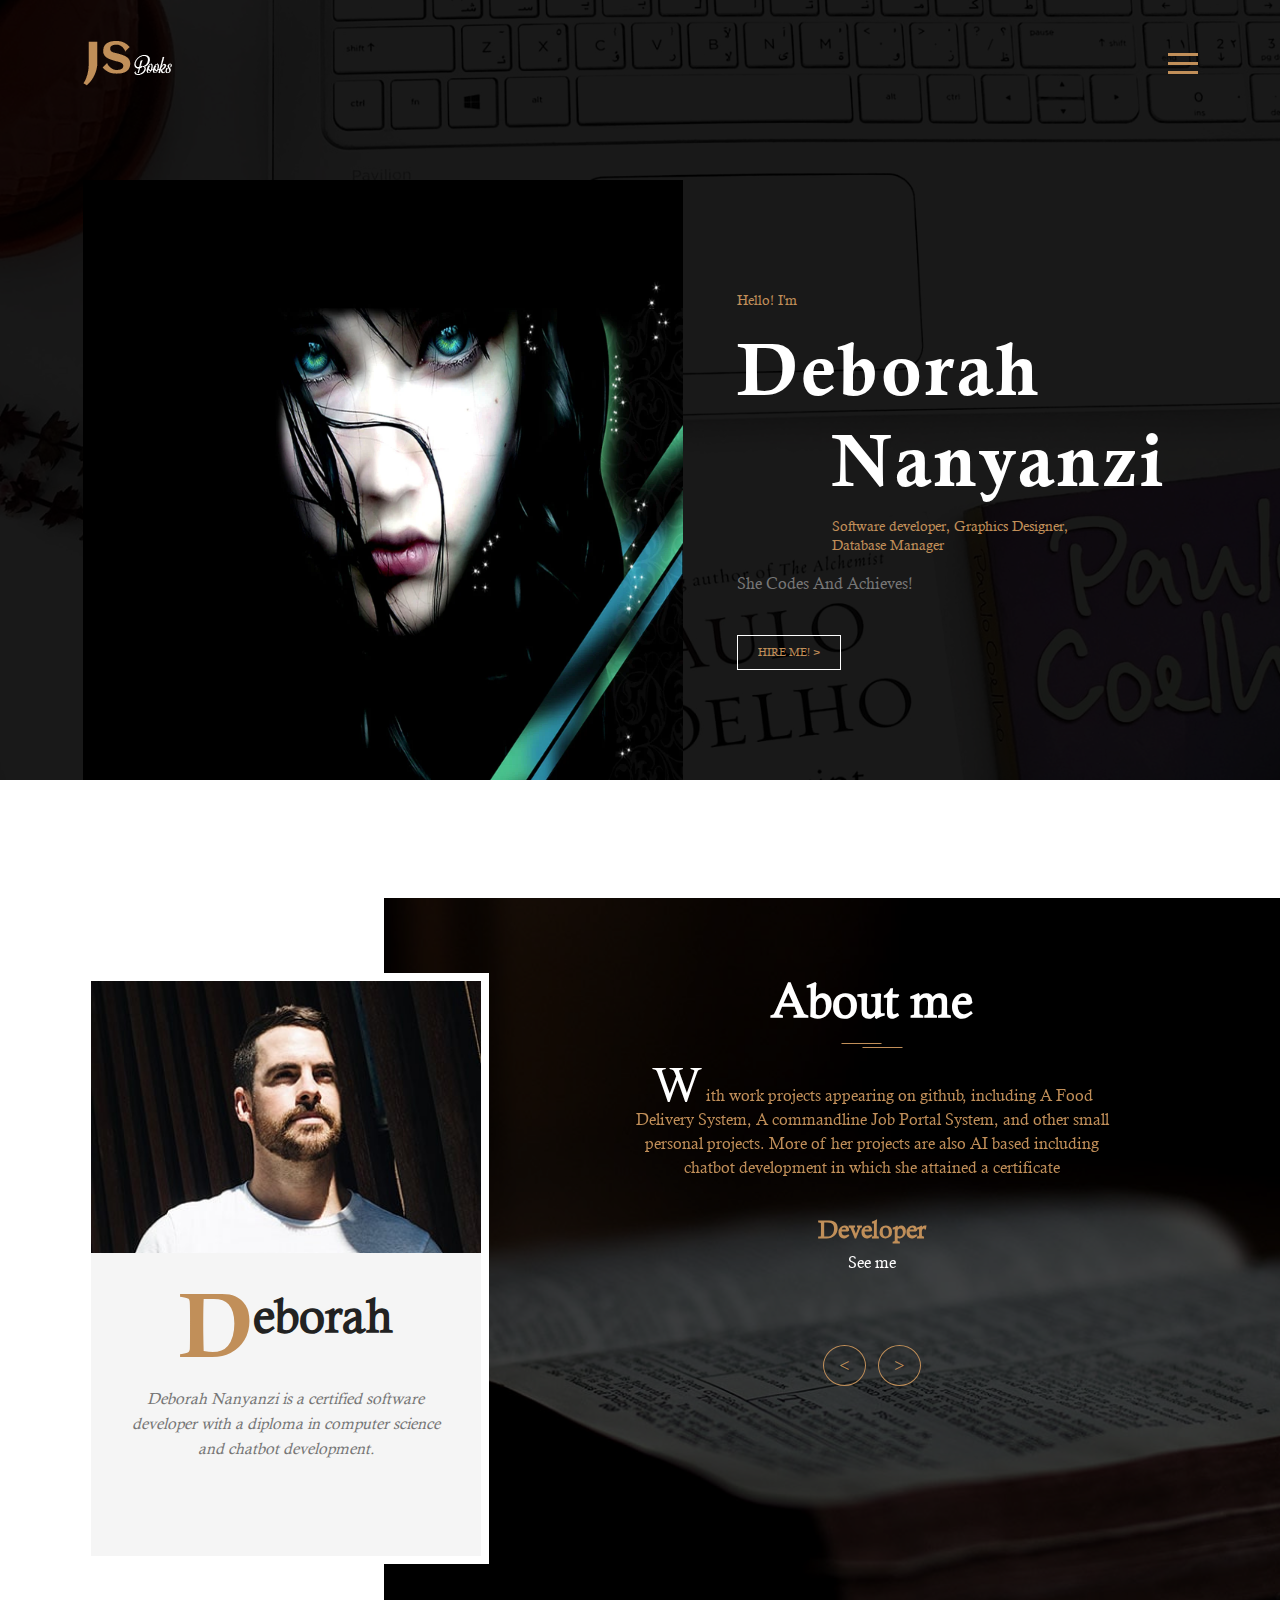
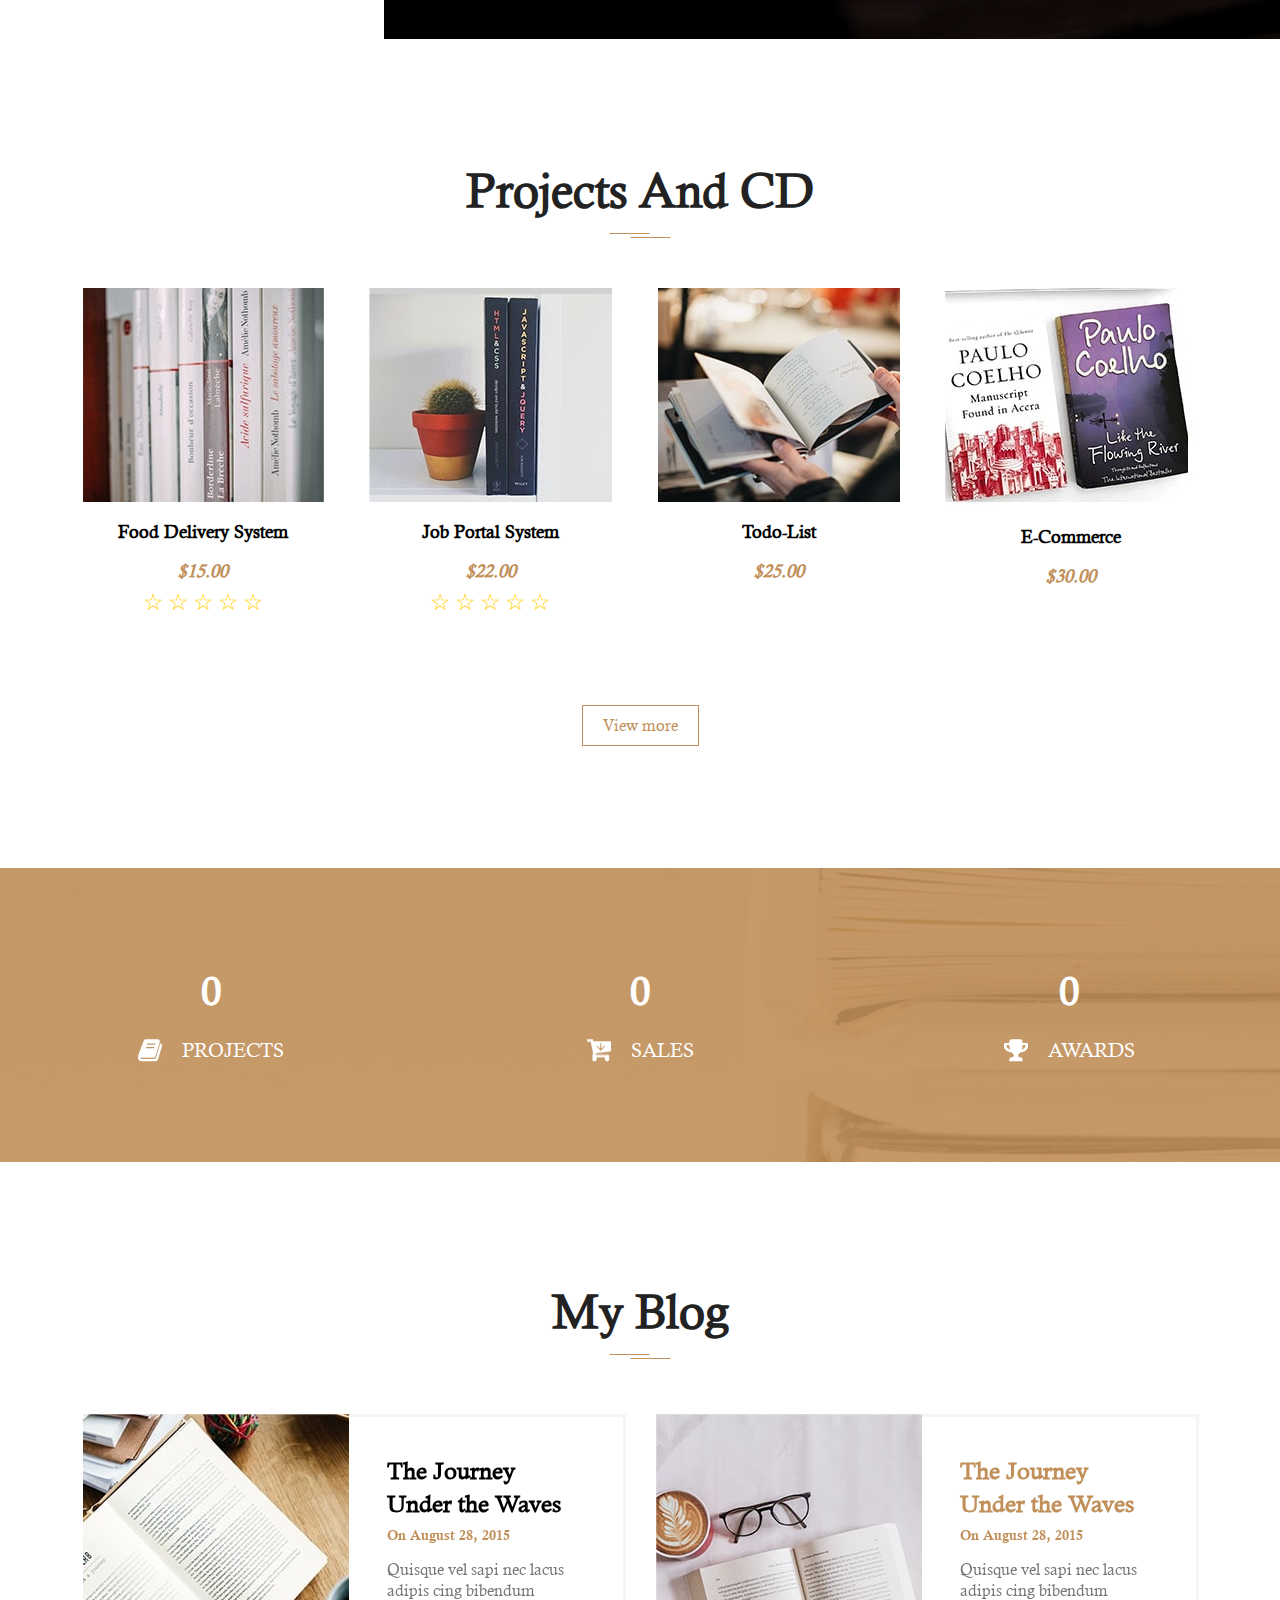
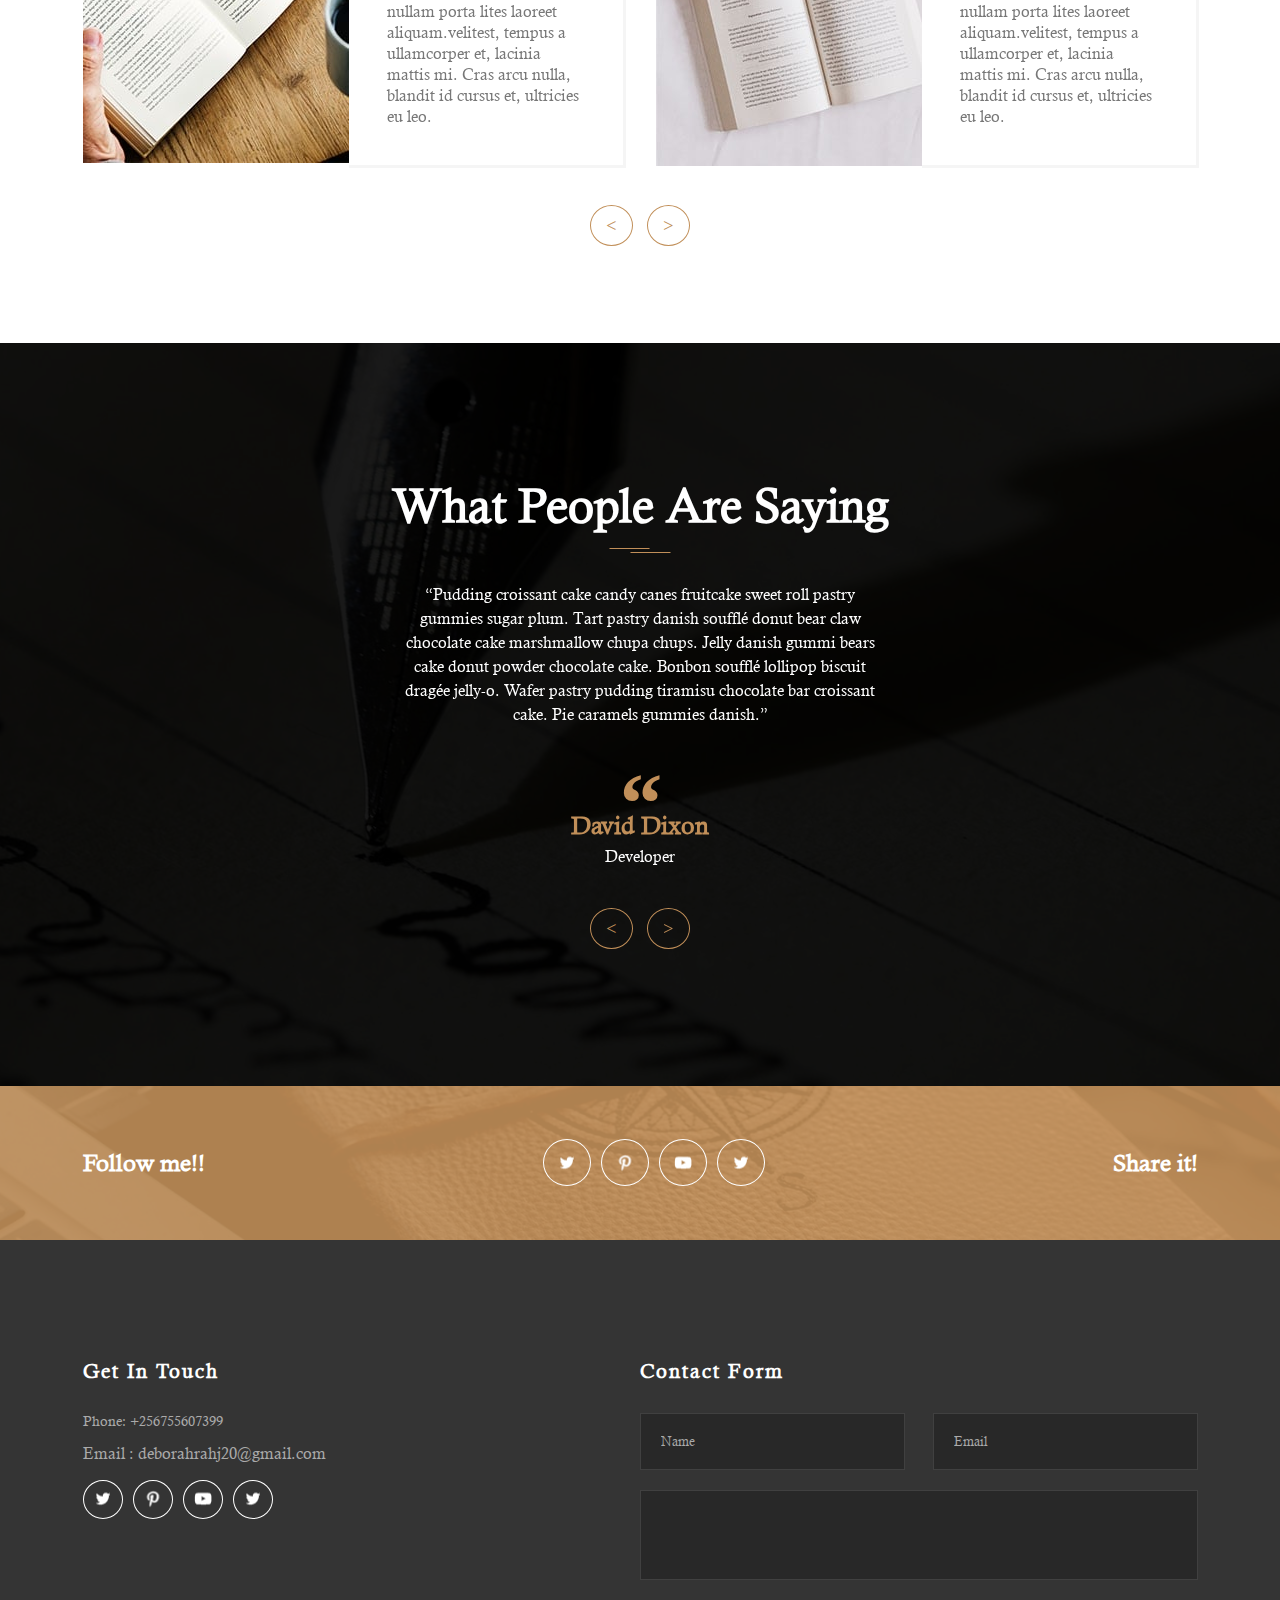
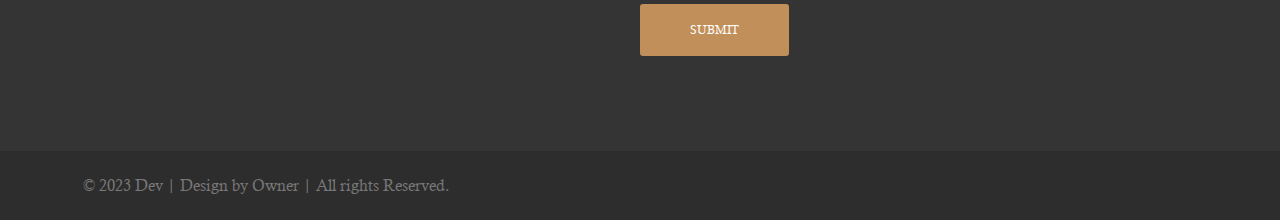
<file: author/index.html>
<!doctype html>
<!--
	Author by FreeHTML5.co
	Twitter: https://twitter.com/fh5co
	Facebook: https://fb.com/fh5co
	URL: https://freehtml5.co
-->
<html lang="en">
<head>
	<!-- Required meta tags -->
	<meta charset="utf-8">
	<meta name="viewport" content="width=device-width, initial-scale=1, shrink-to-fit=no">
	<link rel="stylesheet" href="css/style.css">
	<link rel="stylesheet" href="css/slick.css">
	<title>Author</title>
</head>
<body>

	<!-- Navigation -->
	<nav class="site-navigation">
		<div class="site-navigation-inner site-container">
			<img src="./images/site-logo.png" alt="site logo">
			<div class="main-navigation">
				<ul class="main-navigation__ul">
					<li><a href="#">Homepage</a></li>
					<li><a href="#">Page 1</a></li>
					<li><a href="#">Page 2</a></li>
					<li><a href="#">Page 3</a></li>
				</ul>
			</div>
			<div id="myBtn" class="burger-container" onclick="myFunction(this)">
				<div class="bar1"></div>
				<div class="bar2"></div>
				<div class="bar3"></div>
			</div>
			<script>
				function myFunction(x) {
					x.classList.toggle("change");
				}
			</script>

		</div>
	</nav>
	<!-- Navigation end -->

	<!-- Top banner -->
	<section class="fh5co-top-banner">
		<div class="top-banner__inner site-container">
			<div class="top-banner__image">  <!--add my images-->
				<img src="./images/dark girl.webp" alt="author image" style="height: 600px; width: 600px;">
			</div>
			<div class="top-banner__text">
				<div class="top-banner__text-up">
					<span class="brand-span">Hello! I'm</span>
					<h2 class="top-banner__h2">Deborah</h2>
				</div>
				<div class="top-banner__text-down">
					<h2 class="top-banner__h2">Nanyanzi</h2>
					<span class="brand-span">Software developer, Graphics Designer, Database Manager</span>
				</div>
				<p>She Codes And Achieves!</p>
				<a href="./images/resume.pdf" class="brand-button">Hire Me! > </a>  <!--add a link to your portfolio and CV-->
			</div>
		</div>
	</section>
	<!-- Top banner end -->

	<!-- About me -->
	<section class="fh5co-about-me">
		<div class="about-me-inner site-container">
			<article class="portfolio-wrapper">
				<div class="portfolio__img">
					<img src="./images/about-me.jpg" class="about-me__profile" alt="about me profile picture">
				</div>
				<div class="portfolio__bottom">
					<div class="portfolio__name">
						<span>D</span>
						<h2 class="universal-h2">eborah</h2>
					</div>
					<p>Deborah Nanyanzi is a certified software developer with a diploma in computer science and chatbot development.</p>
				</div>
			</article>
			<div class="about-me__text">
				<div class="about-me-slider">
					<div class="about-me-single-slide">
						<h2 class="universal-h2 universal-h2-bckg">About me</h2>
						<p><span>W</span> ith work projects appearing on github, including A Food Delivery System, A commandline Job Portal System, and other small personal projects. More of her projects are also AI based including chatbot development in which she attained a certificate </p>
						<h4>Developer</h4>
						<p class="p-white">See me</p>
					</div>
					<div class="about-me-single-slide">
						<h2 class="universal-h2 universal-h2-bckg">About me 2</h2>
						<p><span>S</span> he is the CEO of a company, specializing in crochet work as her passion with work that deals in crochet handwork appearing on all her socials. Various designs including Custom designs in all sizes and designs, this includes discounts and holiday offers thst are not limited. Contacts are included. Check out her OTHERS page to connect with this work. </p>
						<h4>HandCraft</h4>
						<p class="p-white">See me</p>
					</div>
				</div>
			</div>
		</div>
		<div class="about-me-bckg"></div>
	</section>
	<!-- About me end -->

	<!-- Projects -->
	<section class="fh5co-books">
		<div class="site-container">
			<h2 class="universal-h2 universal-h2-bckg">Projects And CD</h2>
			<div class="books">
				<div class="single-book">
					<a href="#" class="single-book__img"> <!--add videos for a demo so that users can view projects-->
						<img src="./images/books-1.jpg" alt="single book and cd">
						<div class="single-book_download">
							<img src="./images/download.svg" alt="book image">
						</div>
					</a>
					<h4 class="single-book__title">Food Delivery System</h4>
					<span class="single-book__price">$15.00</span>
					<!-- star rating -->
					<div class="rating">
						<span>&#9734;</span>
						<span>&#9734;</span>
						<span>&#9734;</span>
						<span>&#9734;</span>
						<span>&#9734;</span>
					</div>
					<!-- star rating end -->
				</div>
				<div class="single-book">
					<a href="#" class="single-book__img">
						<img src="./images/books-2.jpg" alt="single book and cd">
						<div class="single-book_download">
							<img src="./images/download.svg" alt="book image">
						</div>
					</a>
					<h4 class="single-book__title">Job Portal System</h4>
					<span class="single-book__price">$22.00</span>
					<!-- star rating -->
					<div class="rating">
						<span>&#9734;</span>
						<span>&#9734;</span>
						<span>&#9734;</span>
						<span>&#9734;</span>
						<span>&#9734;</span>
					</div>
					<!-- star rating end -->
				</div>
				<div class="single-book">
					<a href="#" class="single-book__img">
						<img src="./images/books-3.jpg" alt="single book and cd">
						<div class="single-book_download">
							<img src="./images/download.svg" alt="book image">
						</div>
					</a>
					<h4 class="single-book__title">Todo-List</h4>
					<span class="single-book__price">$25.00</span>
				</div>
				<div class="single-book">
					<a href="#" class="single-book__img">
						<img src="./images/books-4.jpg" alt="single book and cd">
						<div class="single-book_download">
							<img src="./images/download.svg" alt="book image">
						</div>
					</a>
					<h4 class="single-book__title">E-Commerce</h4>
					<span class="single-book__price">$30.00</span>
				</div>
			</div>
			<div class="books-brand-button">
				<a href="#" class="brand-button">View more</a>
			</div>
		</div>
	</section>
	<!-- Projects and CD end -->

	<!-- Counter -->
	<div class="fh5co-counter counters">
		<div class="counter-inner site-container">
			<div class="single-count">
				<span class="count" data-count="5">0</span>
				<div class="single-count__text">
					<img src="./images/counter-1.png" alt="counter icon">
					<p>Projects</p>
				</div>
			</div>
			<!-- <div class="single-count">
				<span class="count" data-count="600">0</span>
				<div class="single-count__text">
					<img src="./images/counter-2.png" alt="counter icon">
					<p>Pages</p>
				</div>
			</div> -->
			<div class="single-count">
				<span class="count" data-count="22">0</span>
				<div class="single-count__text">
					<img src="./images/counter-3.png" alt="counter icon">
					<p>Sales</p>
				</div>
			</div>
			<div class="single-count">
				<span class="count" data-count="2">0</span>
				<div class="single-count__text">
					<img src="./images/counter-4.png" alt="counter icon">
					<p>Awards</p>
				</div>
			</div>
		</div>
	</div>
	<!-- Counter -->

	<!-- Blog -->
	<section class="fh5co-blog">  <!--change the dates of when I did the projects. Finish edits-->
		<div class="site-container">
			<h2 class="universal-h2 universal-h2-bckg">My Blog</h2>
			<div class="blog-slider blog-inner">
				<div class="single-blog">
					<div class="single-blog__img">
						<img src="./images/blog1.jpg" alt="blog image">
					</div>
					<div class="single-blog__text">
						<h4>The Journey Under the Waves</h4>
						<span>On August 28, 2015</span>
						<p>Quisque vel sapi nec lacus adipis cing bibendum nullam porta lites laoreet aliquam.velitest, tempus a ullamcorper et, lacinia mattis mi. Cras arcu nulla, blandit id cursus et, ultricies eu leo.</p>
					</div>
				</div>
				<div class="single-blog">
					<div class="single-blog__img">
						<img src="./images/blog2.jpg" alt="blog image">
					</div>
					<div class="single-blog__text">
						<h4>The Journey Under the Waves</h4>
						<span>On August 28, 2015</span> 
						<p>Quisque vel sapi nec lacus adipis cing bibendum nullam porta lites laoreet aliquam.velitest, tempus a ullamcorper et, lacinia mattis mi. Cras arcu nulla, blandit id cursus et, ultricies eu leo.</p>
					</div>
				</div>
				<div class="single-blog">
					<div class="single-blog__img">
						<img src="./images/blog2.jpg" alt="blog image">
					</div>
					<div class="single-blog__text">
						<h4>The Journey Under the Waves</h4>
						<span>On August 28, 2015</span>
						<p>Quisque vel sapi nec lacus adipis cing bibendum nullam porta lites laoreet aliquam.velitest, tempus a ullamcorper et, lacinia mattis mi. Cras arcu nulla, blandit id cursus et, ultricies eu leo.</p>
					</div>
				</div>
			</div>
		</div>
	</section>
	<!-- Blog end -->

	<!-- Quotes -->
	<section class="fh5co-quotes">
		<div class="site-container"> <!--Finish edits-->
			<div class="about-me-slider">
				<div>
					<h2 class="universal-h2 universal-h2-bckg">What People Are Saying</h2>
					<p>“Pudding croissant cake candy canes fruitcake sweet roll pastry gummies sugar plum. Tart pastry danish soufflé donut bear claw chocolate cake marshmallow chupa chups. Jelly danish gummi bears cake donut powder chocolate cake. Bonbon soufflé lollipop biscuit dragée jelly-o. Wafer pastry pudding tiramisu chocolate bar croissant cake. Pie caramels gummies danish.”</p>
					<img src="./images/quotes.svg" alt="quotes svg">
					<h4>David Dixon</h4>
					<p>Developer</p>
				</div>
				<div>
					<h2 class="universal-h2 universal-h2-bckg">What People Are Saying 2</h2>
					<p>“Pudding croissant cake candy canes fruitcake sweet roll pastry gummies sugar plum. Tart pastry danish soufflé donut bear claw chocolate cake marshmallow chupa chups. Jelly danish gummi bears cake donut powder chocolate cake. Bonbon soufflé lollipop biscuit dragée jelly-o. Wafer pastry pudding tiramisu chocolate bar croissant cake. Pie caramels gummies danish.”</p>
					<img src="./images/quotes.svg" alt="quotes svg">
					<h4>David Dixon</h4>
					<p>HandCraft</p>
				</div>
			</div>
		</div>
	</section>
	<!-- Quotes end -->

	<!-- Social -->
	<section class="fh5co-social">
		<div class="site-container">
			<div class="social">
				<h5>Follow me!!</h5>  <!--add your true socials links-->
				<div class="social-icons">
					<a href="#" target="_blank"><img src="./images/social-twitter.png" alt="social icon"></a>
					<a href="#" target="_blank"><img src="./images/social-pinterest.png" alt="social icon"></a>
					<a href="#" target="_blank"><img src="./images/social-youtube.png" alt="social icon"></a>
					<a href="#" target="_blank"><img src="./images/social-twitter.png" alt="social icon"></a>
				</div>
				<h5>Share it!</h5>
			</div>
		</div>
	</section>
	<!-- Social -->

	<!-- Footer -->
	<footer class="site-footer">
		<div class="site-container">
			<div class="footer-inner">
				<div class="footer-info">
					<!-- <div class="footer-info__left">
						<img src="./images/footer-img.jpg" alt="about me image">
						<p>Read more about me</p>
					</div> -->
					<div class="footer-info__right">
						<h5>Get In Touch</h5>
						<p class="footer-phone">Phone: +256755607399</p>
						<p>Email : deborahrahj20@gmail.com</p>
						<div class="social-icons">
							<a href="#" target="_blank"><img src="./images/social-twitter.png" alt="social icon"></a>
							<a href="#" target="_blank"><img src="./images/social-pinterest.png" alt="social icon"></a>
							<a href="#" target="_blank"><img src="./images/social-youtube.png" alt="social icon"></a>
							<a href="#" target="_blank"><img src="./images/social-twitter.png" alt="social icon"></a>
						</div>
					</div>
				</div>
				<div class="footer-contact-form">
					<h5>Contact Form</h5>
					<form class="contact-form">
						<div class="contact-form__input">
							<input type="text" name="name" placeholder="Name">
							<input type="email" name="email" placeholder="Email">
						</div>
						<textarea></textarea>
						<input type="submit" name="submit" value="Submit" class="submit-button">
					</form>
				</div>
			</div>
		</div>
		<div class="footer-bottom">
			<div class="site-container footer-bottom-inner">
				<p>© 2023 Dev | Design by Owner | All rights Reserved.</p>
				<!-- <a href="https://freehtml5.co/" target="_blank">freehtml5.co</a> -->
				<!-- <div class="footer-bottom__img">
					<img src="./images/footer-mastercard.png" alt="footer image">
					<img src="./images/footer-paypal.png" alt="footer image">
					<img src="./images/footer-visa.png" alt="footer image">
					<img src="./images/footer-fedex.png" alt="footer image">
					<img src="./images/footer-dhl.png" alt="footer image">
				</div> -->
			</div>
		</div>
	</footer>
	<!-- Footer end -->

	<!-- Scripts -->
	<script src="js/jquery.min.js"></script>
	<script src="js/slick.min.js"></script>
	<script src="js/main.js"></script>

</body>
</html>
</file>
<file: author/css/style.css>
/*
 * Author by FreeHTML5.co
 * Twitter: https://twitter.com/fh5co
 * Facebook: https://fb.com/fh5co
 * URL: https://freehtml5.co
 */
/* Fonts */
@font-face {
  font-family: 'Calisto-MT';
  src: url(../fonts/Calisto-MT.ttf); }

@font-face {
  font-family: 'Calisto-MT-Italic';
  src: url(../fonts/Calisto-MT-Italic.ttf); }

@font-face {
  font-family: 'Calisto-MT-Bold';
  src: url(../fonts/Calisto-MT-Bold.ttf); }

/* Colors */
/* Universal style */
* {
  margin: 0;
  padding: 0;
  font-family: "Calisto-MT"; }

.site-container {
  width: 1115px;
  margin: 0 auto; }
  @media (max-width: 1250px) {
    .site-container {
      width: 90%; } }

.universal-h2 {
  font-size: 48px;
  text-align: center;
  color: #222; }
  @media (max-width: 1250px) {
    .universal-h2 {
      font-size: 38px; } }
  @media (max-width: 668px) {
    .universal-h2 {
      font-size: 30px; } }

.universal-h2-bckg {
  background-image: url("../images/double-line.svg");
  background-repeat: no-repeat;
  background-position: center bottom; }

/* Universal style end */
/* Includes */
.site-navigation {
  position: absolute;
  top: 4.6%;
  width: 100%;
  z-index: 2; }

.site-navigation-inner {
  display: flex;
  align-items: center;
  justify-content: space-between; }

.main-navigation {
  color: #fff;
  display: none;
  position: fixed;
  height: 100%;
  width: 100%;
  top: 0px;
  left: 0px;
  background: #000;
  opacity: 0.9; }
  .main-navigation .main-navigation__ul {
    position: absolute;
    top: 50%;
    left: 50%;
    transform: translate(-50%, -50%);
    padding: 3%;
    border: 2px solid #fff;
    border-radius: 7px;
    background-color: #c18f59; }
    .main-navigation .main-navigation__ul li {
      margin-bottom: 20px;
      list-style: none; }
    .main-navigation .main-navigation__ul a {
      color: #fff;
      font-size: 20px;
      font-weight: 600;
      text-decoration: none;
      text-transform: uppercase;
      transition: 0.3s ease; }
      .main-navigation .main-navigation__ul a:hover {
        color: #777; }
  @media (max-width: 1150px) {
    .main-navigation {
      opacity: 0.94; } }

/* Navigation burger */
.burger-container {
  cursor: pointer;
  z-index: 3; }

.bar1, .bar2, .bar3 {
  width: 30px;
  height: 3px;
  background-color: #c18f59;
  margin: 6px 0;
  transition: 0.4s; }

.change .bar1 {
  transform: rotate(-45deg) translate(-6px, 6px);
  background-color: #c18f59; }

.change .bar2 {
  opacity: 0;
  background-color: #c18f59; }

.change .bar3 {
  transform: rotate(45deg) translate(-6px, -7px);
  background-color: #c18f59; }

.stop-scroll {
  overflow: hidden; }

/* Navigation burger end */
.fh5co-top-banner {
  position: relative;
  display: flex;
  align-items: flex-end;
  background-image: url("../images/top-banner-bckg.jpg");
  background-position: center;
  background-size: cover; }
  .fh5co-top-banner::after {
    content: '';
    position: absolute;
    top: 0;
    left: 0;
    width: 100%;
    height: 100%;
    background-color: #000;
    opacity: 0.9; }
  .fh5co-top-banner .site-container {
    position: relative;
    z-index: 1; }
  @media (max-width: 1600px) {
    .fh5co-top-banner {
      padding-top: 180px; } }
  @media (max-width: 1250px) {
    .fh5co-top-banner {
      padding-top: 130px; } }
  @media (max-width: 520px) {
    .fh5co-top-banner {
      padding-top: 105px; } }
  @media (min-width: 1600px) {
    .fh5co-top-banner {
      min-height: 100vh; } }

.top-banner__inner {
  display: flex;
  align-items: center; }
  .top-banner__inner .top-banner__text {
    margin-left: 54px; }
    @media (max-width: 1250px) {
      .top-banner__inner .top-banner__text {
        width: 35%; } }
    @media (max-width: 768px) {
      .top-banner__inner .top-banner__text {
        width: 50%;
        margin-left: 20px; } }
    @media (max-width: 520px) {
      .top-banner__inner .top-banner__text {
        width: 65%;
        margin-bottom: 20px;
        margin-left: 0; } }
    .top-banner__inner .top-banner__text p {
      margin-bottom: 42px;
      color: #777; }
      @media (max-width: 768px) {
        .top-banner__inner .top-banner__text p {
          margin-bottom: 25px;
          font-size: 14px; } }
  .top-banner__inner .top-banner__h2 {
    font-size: 74px;
    letter-spacing: 3px;
    color: #fff;
    font-family: "Calisto-MT-Bold"; }
    @media (max-width: 1250px) {
      .top-banner__inner .top-banner__h2 {
        font-size: 50px; } }
    @media (max-width: 768px) {
      .top-banner__inner .top-banner__h2 {
        font-size: 35px; } }
  .top-banner__inner .top-banner__text-up .top-banner__h2 {
    margin-top: 15px; }
    @media (max-width: 768px) {
      .top-banner__inner .top-banner__text-up .top-banner__h2 {
        margin-top: 0; } }
  .top-banner__inner .top-banner__text-down {
    margin-bottom: 20px;
    padding-left: 27%; }
    .top-banner__inner .top-banner__text-down .top-banner__h2 {
      margin-bottom: 10px; }
      @media (max-width: 768px) {
        .top-banner__inner .top-banner__text-down .top-banner__h2 {
          margin-bottom: 0; } }
  .top-banner__inner .top-banner__image {
    font-size: 0; }
    @media (max-width: 1250px) {
      .top-banner__inner .top-banner__image {
        width: 50%; }
        .top-banner__inner .top-banner__image img {
          width: 100%; } }
    @media (max-width: 520px) {
      .top-banner__inner .top-banner__image {
        width: 65%;
        margin-bottom: 20px; } }
  @media (max-width: 520px) {
    .top-banner__inner {
      flex-direction: column; } }

.brand-span {
  font-size: 14px;
  color: #c18f59; }

.brand-button {
  display: inline-block;
  padding: 10px 20px;
  font-size: 11px;
  text-transform: uppercase;
  text-decoration: none;
  color: #c18f59;
  border: 1px solid #fff;
  transition: 0.3s ease; }
  .brand-button:hover, .brand-button:focus {
    color: #777; }

.fh5co-about-me {
  position: relative;
  margin: 193px 0 199px; }
  @media (max-width: 1250px) {
    .fh5co-about-me {
      margin: 150px 0; } }
  @media (max-width: 992px) {
    .fh5co-about-me {
      margin: 125px 0; } }

.about-me-bckg {
  position: absolute;
  background-image: url("../images/about-me-bckg.jpg");
  background-position: center;
  background-size: cover;
  height: 500px;
  top: -75px;
  right: 0;
  height: calc(100% + 150px);
  width: 70%;
  z-index: -1; }
  .about-me-bckg:after {
    content: '';
    position: absolute;
    top: 0;
    left: 0;
    width: 100%;
    height: 100%;
    background-color: #000;
    opacity: 0.7; }
  @media (max-width: 992px) {
    .about-me-bckg {
      width: 100%;
      padding-bottom: 15px; } }

.about-me-inner {
  display: flex;
  justify-content: space-between; }
  @media (max-width: 992px) {
    .about-me-inner {
      flex-direction: column;
      align-items: center; } }

.about-me-slider {
  position: relative; }
  .about-me-slider .slick-arrow {
    position: absolute;
    bottom: -18%; }
  .about-me-slider .slick-prev {
    left: 40%; }
    @media (max-width: 520px) {
      .about-me-slider .slick-prev {
        left: 34%; } }
  .about-me-slider .slick-next {
    right: 40%; }
    @media (max-width: 520px) {
      .about-me-slider .slick-next {
        right: 34%; } }

.span-arrow {
  padding: 10px 15px;
  cursor: pointer;
  color: #c18f59;
  border: 1px solid #c18f59;
  border-radius: 50%;
  transition: 0.3s ease; }
  .span-arrow:hover {
    color: #fff;
    border-color: #fff; }

.portfolio-wrapper {
  width: 390px;
  padding: 8px;
  text-align: center;
  background-color: #fff; }
  .portfolio-wrapper .portfolio__img {
    font-size: 0; }
    .portfolio-wrapper .portfolio__img img {
      width: 100%; }
  .portfolio-wrapper .portfolio__bottom {
    padding: 35px 0 95px;
    background-color: #f5f5f5; }
    @media (max-width: 992px) {
      .portfolio-wrapper .portfolio__bottom {
        padding: 25px 0; } }
  .portfolio-wrapper .portfolio__name {
    display: flex;
    justify-content: center;
    align-items: flex-start;
    margin-bottom: 23px; }
    @media (max-width: 992px) {
      .portfolio-wrapper .portfolio__name {
        margin-bottom: 10px; } }
    .portfolio-wrapper .portfolio__name span {
      font-size: 90px;
      line-height: 75px;
      color: #c18f59;
      font-family: "Calisto-MT-Bold"; }
      @media (max-width: 992px) {
        .portfolio-wrapper .portfolio__name span {
          font-size: 65px;
          line-height: 62px; } }
  .portfolio-wrapper p {
    padding: 0 10%;
    line-height: 25px;
    font-style: italic;
    color: #777; }
    @media (max-width: 620px) {
      .portfolio-wrapper p {
        font-size: 15px;
        line-height: 20px; } }
  @media (max-width: 992px) {
    .portfolio-wrapper {
      margin-bottom: 20px; } }
  @media (max-width: 620px) {
    .portfolio-wrapper {
      width: 250px; } }

.about-me__text {
  width: 44%;
  margin-right: 80px;
  text-align: center; }
  .about-me__text .universal-h2 {
    color: #fff;
    padding-bottom: 20px;
    margin-bottom: 25px; }
  .about-me__text p {
    margin-bottom: 35px;
    line-height: 24px;
    color: #c18f59; }
    .about-me__text p span {
      font-size: 48px;
      color: #fff; }
    @media (max-width: 620px) {
      .about-me__text p {
        margin-bottom: 20px;
        font-size: 14px;
        line-height: 19px; } }
  .about-me__text h4 {
    margin-bottom: 7px;
    font-size: 25px;
    color: #c18f59; }
  .about-me__text .p-white {
    margin-bottom: 0;
    color: #fff; }
  @media (max-width: 1250px) {
    .about-me__text {
      width: 48%;
      margin-right: 40px; } }
  @media (max-width: 992px) {
    .about-me__text {
      width: 100%;
      margin-right: 0; } }

.slick-slide:focus {
  outline: none; }

.fh5co-books {
  margin-bottom: 122px; }
  .fh5co-books .universal-h2 {
    margin-bottom: 50px;
    padding-bottom: 20px; }
  .fh5co-books .books-brand-button {
    text-align: center; }
    .fh5co-books .books-brand-button .brand-button {
      font-size: 16px;
      text-transform: none;
      border-color: #c18f59; }
      .fh5co-books .books-brand-button .brand-button:hover {
        border-color: #777; }
  @media (max-width: 1250px) {
    .fh5co-books {
      margin-bottom: 60px; } }

.books {
  display: flex;
  justify-content: space-between;
  flex-wrap: wrap;
  margin-bottom: 70px; }
  @media (max-width: 559px) {
    .books {
      justify-content: space-around; } }

.single-book {
  margin-bottom: 20px;
  text-align: center; }
  .single-book .single-book__img {
    position: relative;
    display: block;
    font-size: 0; }
    .single-book .single-book__img .single-book_download {
      opacity: 0;
      visibility: hidden;
      position: absolute;
      top: 0;
      left: 0;
      width: 100%;
      height: 100%;
      background-color: #000;
      transition: 0.3s ease; }
      .single-book .single-book__img .single-book_download img {
        position: absolute;
        left: 50%;
        top: 50%;
        transform: translate(-50%, -50%);
        z-index: 1; }
    .single-book .single-book__img:hover .single-book_download {
      visibility: visible;
      opacity: 0.7; }
  .single-book .single-book__title {
    margin: 19px 0 18px;
    font-size: 18px; }
  .single-book .single-book__price {
    font-size: 18px;
    font-weight: 600;
    font-style: italic;
    color: #c18f59; }
  @media (max-width: 1250px) {
    .single-book {
      margin-right: 10px; }
      .single-book:last-child {
        margin-right: 0; } }

.rating {
  margin-top: 8px;
  unicode-bidi: bidi-override;
  direction: rtl; }
  .rating span {
    font-size: 23px;
    color: #ffd200;
    cursor: pointer; }
  .rating > span:hover:before, .rating > span:hover ~ span:before {
    content: "\2605";
    position: absolute; }

.fh5co-counter {
  position: relative;
  margin-bottom: 122px;
  padding: 100px 0;
  background-image: url("../images/book-bckg.jpg");
  background-size: cover;
  background-position: center; }
  .fh5co-counter::after {
    content: '';
    position: absolute;
    top: 0;
    left: 0;
    width: 100%;
    height: 100%;
    background-color: #c18f59;
    opacity: 0.9; }
  .fh5co-counter .site-container {
    position: relative;
    z-index: 1; }
  @media (max-width: 850px) {
    .fh5co-counter {
      padding: 50px 0 20px;
      margin-bottom: 50px; } }

.counter-inner {
  display: flex;
  justify-content: space-between;
  flex-wrap: wrap; }

.single-count {
  width: 23%;
  text-align: center;
  color: #fff; }
  .single-count span {
    display: block;
    margin-bottom: 25px;
    font-size: 40px;
    font-weight: 900; }
  .single-count p {
    font-size: 20px;
    text-transform: uppercase; }
  @media (max-width: 850px) {
    .single-count {
      width: 48%;
      margin-bottom: 30px; }
      .single-count .count {
        font-size: 35px;
        margin-bottom: 15px; } }
  @media (max-width: 500px) {
    .single-count {
      width: 100%;
      padding-bottom: 10px;
      border-bottom: 1px solid #fff; } }

.single-count__text {
  display: flex;
  justify-content: center; }
  .single-count__text img {
    margin-right: 20px; }

.fh5co-blog {
  margin-bottom: 175px; }
  .fh5co-blog .universal-h2 {
    margin-bottom: 55px;
    padding-bottom: 20px; }
  @media (max-width: 620px) {
    .fh5co-blog {
      margin-bottom: 105px; } }

.blog-inner {
  display: flex;
  justify-content: space-between; }

.blog-slider .slick-slide {
  margin: 0 15px; }

.blog-slider .slick-list {
  margin: 0 -15px; }

.single-blog {
  display: flex !important; }
  .single-blog .single-blog__img {
    width: 50%;
    font-size: 0; }
  .single-blog .single-blog__text {
    width: 50%;
    padding: 7%;
    border: 3px solid #f5f5f5;
    border-left: 0; }
    .single-blog .single-blog__text h4 {
      margin-bottom: 5px;
      font-size: 24px;
      line-height: 33px; }
    .single-blog .single-blog__text span {
      display: block;
      margin-bottom: 15px;
      font-size: 14px;
      color: #c18f59;
      font-family: "Calisto-MT-Bold"; }
    .single-blog .single-blog__text p {
      color: #777;
      line-height: 21px; }
    @media (max-width: 992px) {
      .single-blog .single-blog__text {
        padding: 5%; }
        .single-blog .single-blog__text h4 {
          margin-bottom: 3px;
          font-size: 20px;
          line-height: 24px; }
        .single-blog .single-blog__text p {
          font-size: 14px;
          line-height: 19px; } }
    @media (max-width: 420px) {
      .single-blog .single-blog__text {
        padding: 3%; }
        .single-blog .single-blog__text h4 {
          font-size: 16px; }
        .single-blog .single-blog__text span {
          margin-bottom: 7px;
          font-size: 12px; }
        .single-blog .single-blog__text p {
          font-size: 13px;
          line-height: 16px; } }
  .single-blog:nth-child(even) h4 {
    color: #c18f59; }
  @media (max-width: 1250px) {
    .single-blog .single-blog__img img {
      width: 100%;
      height: 100%; } }

.blog-slider {
  position: relative; }
  .blog-slider .slick-arrow {
    position: absolute;
    bottom: -22%; }
  .blog-slider .slick-prev {
    left: 45.5%; }
    @media (max-width: 1250px) {
      .blog-slider .slick-prev {
        left: 40%; } }
    @media (max-width: 520px) {
      .blog-slider .slick-prev {
        left: 35%; } }
  .blog-slider .slick-next {
    right: 45.5%; }
    @media (max-width: 1250px) {
      .blog-slider .slick-next {
        right: 40%; } }
    @media (max-width: 520px) {
      .blog-slider .slick-next {
        right: 35%; } }
  .blog-slider .span-arrow:hover {
    color: #777;
    border-color: #777; }

.fh5co-quotes {
  position: relative;
  padding: 135px 0 172px;
  text-align: center;
  background-image: url("../images/quotes-bckg.jpg");
  background-position: center;
  background-size: cover; }
  .fh5co-quotes::after {
    content: '';
    position: absolute;
    top: 0;
    left: 0;
    width: 100%;
    height: 100%;
    background-color: #000;
    opacity: 0.9; }
  .fh5co-quotes .site-container {
    position: relative;
    z-index: 1; }
  .fh5co-quotes .universal-h2 {
    padding-bottom: 20px;
    margin-bottom: 30px;
    color: #fff !important; }
  .fh5co-quotes p {
    width: 43%;
    margin: 0 auto 45px;
    color: #fff;
    line-height: 24px; }
    @media (max-width: 620px) {
      .fh5co-quotes p {
        font-size: 14px;
        line-height: 19px; } }
  .fh5co-quotes img {
    margin: 0 auto 5px; }
  .fh5co-quotes h4 {
    margin-bottom: 5px;
    font-size: 25px;
    color: #c18f59; }
  .fh5co-quotes .slick-arrow {
    bottom: -8%; }
  .fh5co-quotes .slick-prev {
    left: 45.5%; }
    @media (max-width: 1150px) {
      .fh5co-quotes .slick-prev {
        left: 34%; } }
  .fh5co-quotes .slick-next {
    right: 45.5%; }
    @media (max-width: 1150px) {
      .fh5co-quotes .slick-next {
        right: 34%; } }
  @media (max-width: 1150px) {
    .fh5co-quotes {
      padding: 75px 0 95px; }
      .fh5co-quotes p {
        width: 90%; } }

.fh5co-social {
  position: relative;
  padding: 63px 0;
  background-image: url("../images/social-bckg.jpg");
  background-size: cover;
  background-position: center; }
  .fh5co-social::after {
    content: '';
    position: absolute;
    top: 0;
    left: 0;
    width: 100%;
    height: 100%;
    background-color: #c18f59;
    opacity: 0.9; }
  .fh5co-social .site-container {
    position: relative;
    z-index: 1; }
  @media (max-width: 620px) {
    .fh5co-social {
      padding: 40px 0; } }

.social {
  display: flex;
  justify-content: space-between;
  align-items: center; }
  .social h5 {
    font-size: 24px;
    color: #fff; }
  @media (max-width: 620px) {
    .social {
      flex-direction: column; } }

.social-icons a {
  position: relative;
  border: 1px solid white;
  border-radius: 50%;
  padding: 13px 23px;
  margin-right: 10px;
  transition: 0.3s ease; }
  .social-icons a:hover {
    background-color: #777;
    border-color: transparent; }

.social-icons img {
  position: absolute;
  left: 50%;
  top: 50%;
  transform: translate(-50%, -50%); }

@media (max-width: 620px) {
  .social-icons {
    margin: 35px 0; } }

.site-footer {
  padding-top: 120px;
  background-color: #343434; }
  @media (max-width: 1250px) {
    .site-footer {
      padding-top: 60px; } }

.footer-inner {
  display: flex;
  justify-content: space-between;
  padding-bottom: 95px; }
  .footer-inner h5 {
    margin-bottom: 30px;
    font-size: 20px;
    letter-spacing: 2px;
    color: #fff; }
  @media (max-width: 1250px) {
    .footer-inner {
      padding-bottom: 50px;
      flex-direction: column;
      align-items: center; } }

.footer-info {
  width: 50%;
  display: flex; }
  .footer-info .footer-info__left {
    margin-right: 45px; }
    .footer-info .footer-info__left img {
      margin-bottom: 10px; }
    .footer-info .footer-info__left p {
      color: #c18f59; }
    @media (max-width: 620px) {
      .footer-info .footer-info__left {
        margin-right: 0;
        margin-bottom: 20px; } }
  .footer-info .footer-info__right p {
    margin-bottom: 15px;
    color: #aaa; }
  .footer-info .footer-info__right .footer-phone {
    font-size: 14px; }
  .footer-info .footer-info__right .social-icons {
    margin-top: 27px; }
    .footer-info .footer-info__right .social-icons a {
      padding: 9px 19px; }
  @media (max-width: 1250px) {
    .footer-info {
      width: 100%;
      margin-bottom: 20px; } }
  @media (max-width: 620px) {
    .footer-info {
      flex-direction: column;
      align-items: center; } }

.footer-contact-form {
  width: 50%; }
  .footer-contact-form .contact-form__input {
    display: flex;
    justify-content: space-between;
    margin-bottom: 20px; }
    .footer-contact-form .contact-form__input input {
      width: 40%;
      padding: 20px;
      border: 1px solid #404040;
      background-color: #282828;
      color: #c18f59; }
      .footer-contact-form .contact-form__input input::placeholder {
        color: #aaa; }
      @media (max-width: 1250px) {
        .footer-contact-form .contact-form__input input {
          width: 45%; } }
      @media (max-width: 520px) {
        .footer-contact-form .contact-form__input input {
          width: 100%; } }
  .footer-contact-form textarea {
    box-sizing: border-box;
    height: 90px;
    width: 100%;
    margin-bottom: 20px;
    padding: 20px;
    border: 1px solid #404040;
    background-color: #282828;
    resize: none;
    color: #c18f59; }
  .footer-contact-form .submit-button {
    padding: 19px 50px;
    text-transform: uppercase;
    font-size: 12px;
    color: #fff;
    background-color: #c18f59;
    border: none;
    border-radius: 3px;
    cursor: pointer;
    transition: 0.3s ease; }
    .footer-contact-form .submit-button:hover {
      background-color: #777; }
  @media (max-width: 1250px) {
    .footer-contact-form {
      width: 100%; } }

.footer-bottom {
  padding: 25px 0;
  background-color: #2d2d2d; }

.footer-bottom-inner {
  display: flex;
  justify-content: space-between; }
  .footer-bottom-inner p {
    color: #777; }
  .footer-bottom-inner a {
    color: #c18f59;
    text-decoration: none;
    transition: 0.3s ease; }
    .footer-bottom-inner a:hover {
      color: #777; }
  .footer-bottom-inner .footer-bottom__img img {
    margin-right: 25px; }
    .footer-bottom-inner .footer-bottom__img img:last-child {
      margin-right: 0; }
  @media (max-width: 992px) {
    .footer-bottom-inner {
      flex-direction: column;
      align-items: center; }
      .footer-bottom-inner p {
        font-size: 14px;
        margin-bottom: 20px; } }
</file>
